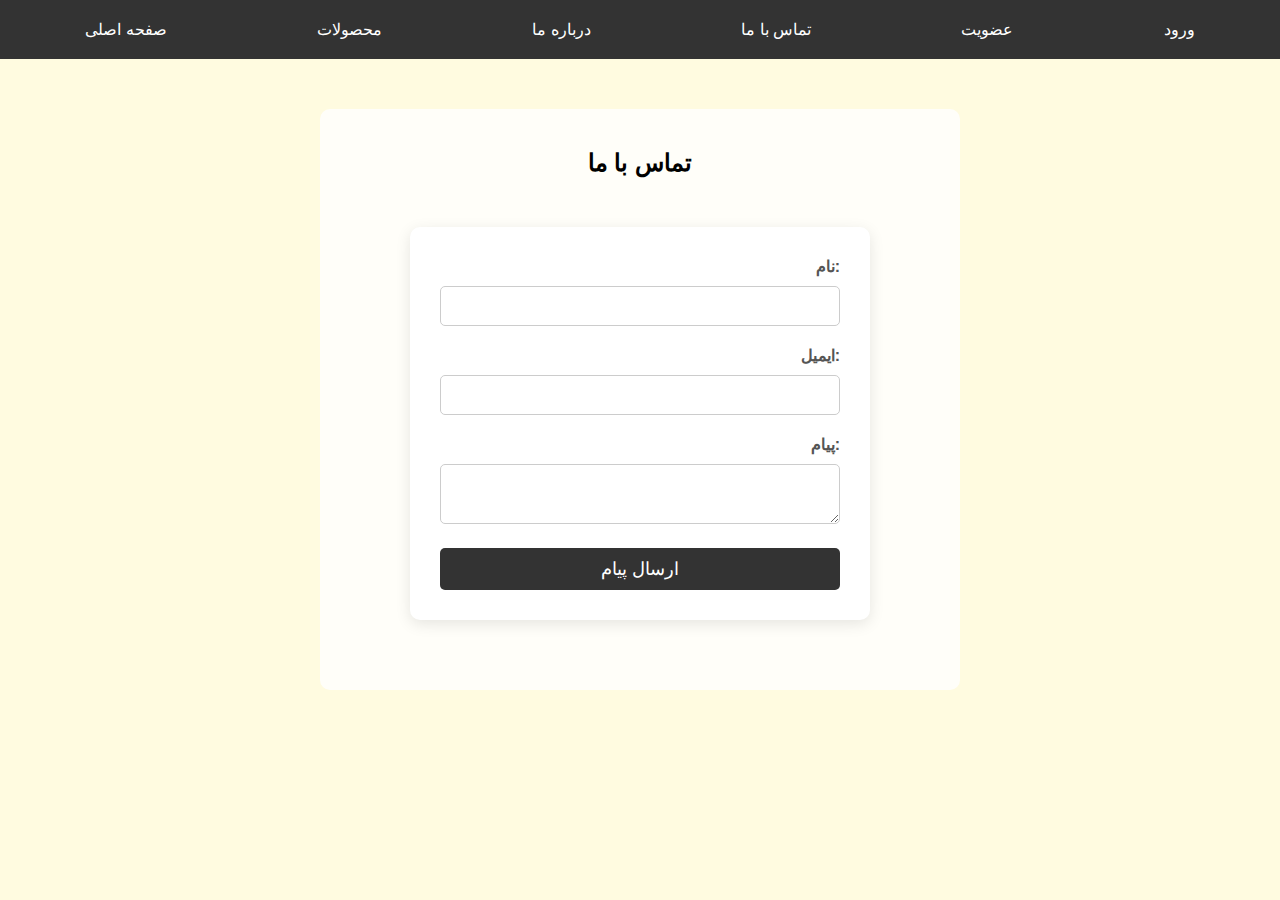
<file: contact.html>
<!DOCTYPE html>
<html lang="fa">
<head>
    <meta charset="UTF-8">
    <meta name="viewport" content="width=device-width, initial-scale=1.0">
    <title>تماس با ما</title>
    <link rel="stylesheet" href="style.css">
</head>
<body>
    <header>
        <nav>
            <ul>
                <li><a href="index.html">صفحه اصلی</a></li>
                <li><a href="#">محصولات</a></li>
                <li><a href="#">درباره ما</a></li>
                <li><a href="contact.html">تماس با ما</a></li>
                <li><a href="signup.html">عضویت</a></li>
                <li><a href="login.html">ورود</a></li>
            </ul>
        </nav>
    </header>

    <main>
        <section class="contact-form">
            <h2>تماس با ما</h2>
            <form action="submit_contact.php" method="post"> <!-- اضافه کردن action برای ارسال داده‌ها -->
                <label for="name">نام:</label>
                <input type="text" id="name" name="name" required>

                <label for="email">ایمیل:</label>
                <input type="email" id="email" name="email" required>

                <label for="message">پیام:</label>
                <textarea id="message" name="message" required></textarea>

                <button type="submit">ارسال پیام</button>
            </form>
        </section>
    </main>
</body>
</html>
</file>
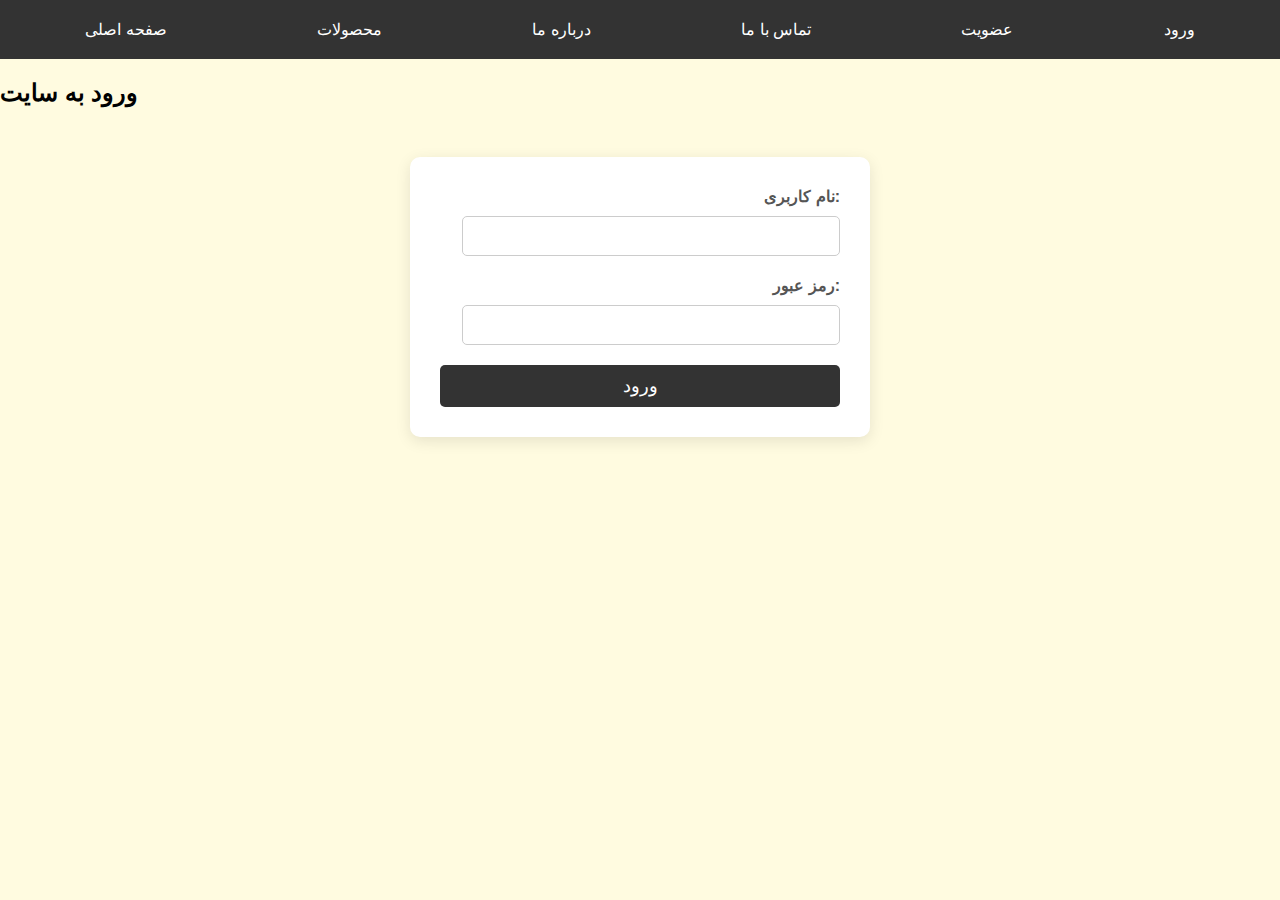
<file: login.html>
<!DOCTYPE html>
<html lang="fa">
<head>
    <meta charset="UTF-8">
    <meta name="viewport" content="width=device-width, initial-scale=1.0">
    <title>ورود</title>
    <link rel="stylesheet" href="style.css">
</head>
<body>
    <header>
        <nav>
            <ul>
                <li><a href="index.html">صفحه اصلی</a></li>
                <li><a href="#">محصولات</a></li>
                <li><a href="#">درباره ما</a></li>
                <li><a href="contact.html">تماس با ما</a></li>
                <li><a href="signup.html">عضویت</a></li>
                <li><a href="login.html">ورود</a></li>
            </ul>
        </nav>
    </header>

    <main>
        <section class="login-form">
            <h2>ورود به سایت</h2>
            <form action="submit_login.php" method="post"> <!-- اضافه کردن action برای ارسال داده‌ها -->
                <label for="username">نام کاربری:</label>
                <input type="text" id="username" name="username" required>

                <label for="password">رمز عبور:</label>
                <input type="password" id="password" name="password" required>

                <button type="submit">ورود</button>
            </form>
        </section>
    </main>
</body>
</html>
</file>
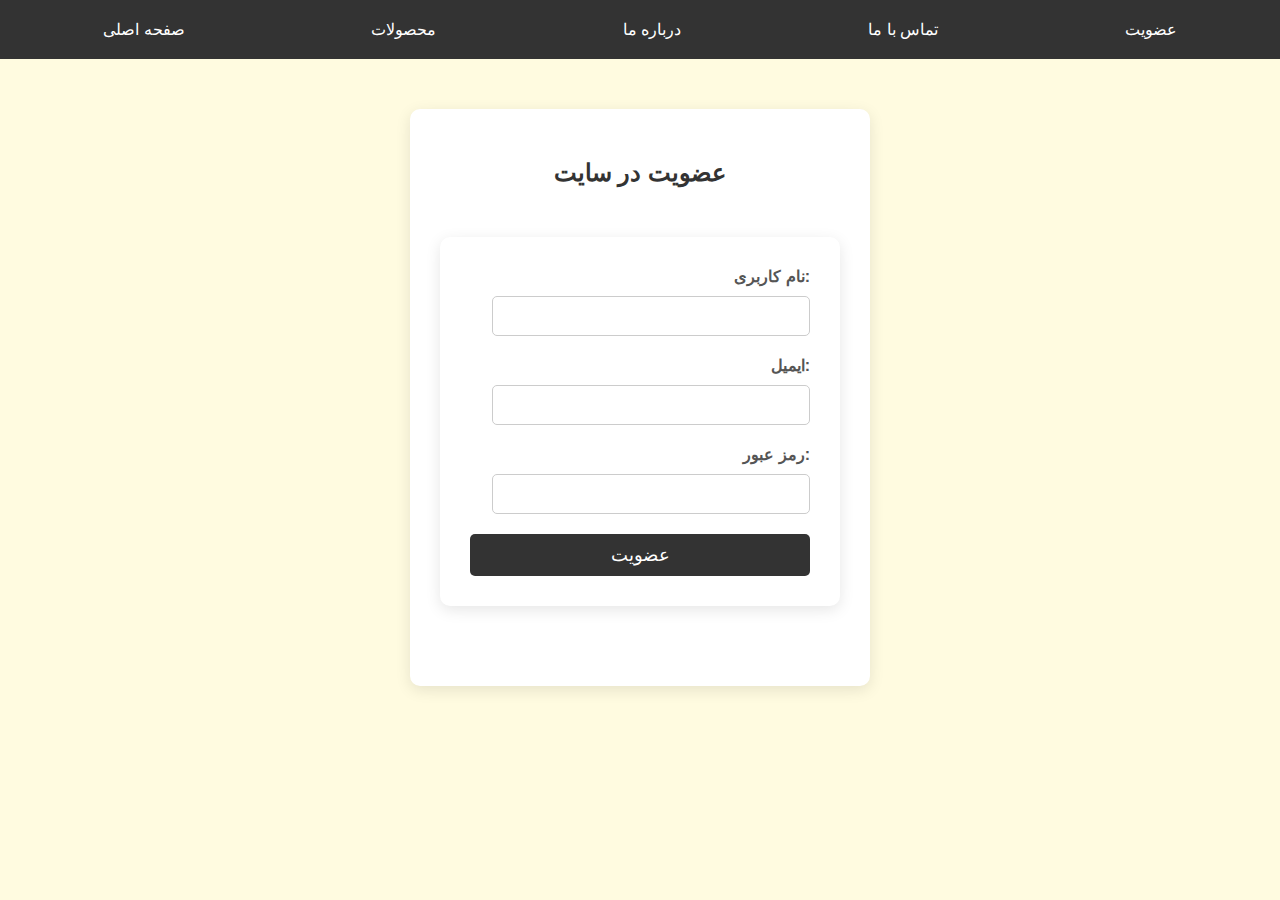
<file: signup.html>
<!DOCTYPE html>
<html lang="fa">
<head>
    <meta charset="UTF-8">
    <meta name="viewport" content="width=device-width, initial-scale=1.0">
    <title>عضویت</title>
    <link rel="stylesheet" href="style.css">
</head>
<body>
    <header>
        <nav>
            <ul>
                <li><a href="index.html">صفحه اصلی</a></li>
                <li><a href="#">محصولات</a></li>
                <li><a href="#">درباره ما</a></li>
                <li><a href="contact.html">تماس با ما</a></li>
                <li><a href="signup.html">عضویت</a></li>
            </ul>
        </nav>
    </header>

    <main>
        <section class="signup-form">
            <h2>عضویت در سایت</h2>
            <form>
                <label for="username">نام کاربری:</label>
                <input type="text" id="username" name="username" required>

                <label for="email">ایمیل:</label>
                <input type="email" id="email" name="email" required>

                <label for="password">رمز عبور:</label>
                <input type="password" id="password" name="password" required>

                <button type="submit">عضویت</button>
            </form>
        </section>
    </main>
</body>
</html>
</file>
<file: style.css>
/* بک‌گراند کلی سایت */
body {
    font-family: Tahoma, Verdana, sans-serif
    background-image: url('background.jpg');
    background-size: cover;
    margin: 0;
    padding: 0;
}

/* پیام خوش آمدگویی */
.welcome-message {
    background-color: rgba(0, 0, 0, 0.7);
    color: #fff;
    text-align: center;
    padding: 20px;
}

/* استایل دهی به منو */
nav ul {
    list-style: none;
    background-color: #333;
    padding: 10px;
    display: flex;
    justify-content: space-around;
    margin: 0;
}

nav ul li {
    position: relative;
}

nav ul li a {
    color: #fff;
    text-decoration: none;
    padding: 10px 20px;
    display: block;
    transition: background-color 0.3s;
}

nav ul li a:hover {
    background-color: #555;
}

/* استایل دهی به محصولات */
.products {
    display: grid;
    grid-template-columns: repeat(5, 1fr);
    gap: 20px;
    padding: 20px;
}

.product {
    background-color: #fff;
    padding: 10px;
    border-radius: 5px;
    text-align: center;
    transition: transform 0.3s, box-shadow 0.3s;
}

.product img {
    max-width: 100%;
    border-radius: 5px;
    margin-bottom: 10px;
}

.product:hover {
    transform: scale(1.05);
    box-shadow: 0 5px 15px rgba(0, 0, 0, 0.3);
}

.contact-form {
    max-width: 600px;
    margin: 50px auto;
    padding: 20px;
    background-color: rgba(255, 255, 255, 0.8);
    border-radius: 10px;
}

.contact-form h2 {
    text-align: center;
    margin-bottom: 20px;
}

.contact-form label {
    display: block;
    margin-bottom: 10px;
    font-weight: bold;
}

.contact-form input,
.contact-form textarea {
    width: 100%;
    padding: 10px;
    margin-bottom: 20px;
    border-radius: 5px;
    border: 1px solid #ccc;
}

.contact-form button {
    width: 100%;
    padding: 10px;
    background-color: #333;
    color: #fff;
    border: none;
    border-radius: 5px;
    cursor: pointer;
}

.contact-form button:hover {
    background-color: #555;
}

body {
    font-family: Tahoma, Verdana, sans-serif;
}

/* بک‌گراند برای کل صفحه عضویت */
body {
    font-family: Tahoma, Verdana, sans-serif;
    background-color: #fffbe0; /* زرد کمرنگ */
    margin: 0;
    padding: 0;
}

/* استایل فرم عضویت */
.signup-form {
    max-width: 400px;
    margin: 50px auto;
    padding: 30px;
    background-color: #fff;
    border-radius: 10px;
    box-shadow: 0 4px 15px rgba(0, 0, 0, 0.1);
    text-align: right;
}

.signup-form h2 {
    text-align: center;
    margin-bottom: 20px;
    color: #333;
    font-size: 24px;
}

.signup-form label {
    display: block;
    margin-bottom: 10px;
    font-weight: bold;
    color: #555;
}

.signup-form input {
    width: calc(100% - 22px);
    padding: 10px;
    margin-bottom: 20px;
    border-radius: 5px;
    border: 1px solid #ccc;
    font-size: 16px;
    box-sizing: border-box;
}

.signup-form button {
    width: 100%;
    padding: 10px;
    background-color: #333;
    color: #fff;
    border: none;
    border-radius: 5px;
    cursor: pointer;
    font-size: 18px;
}

.signup-form button:hover {
    background-color: #555;
}

/* استایل فرم‌های عمومی */
form {
    max-width: 400px;
    margin: 50px auto;
    padding: 30px;
    background-color: #fff;
    border-radius: 10px;
    box-shadow: 0 4px 15px rgba(0, 0, 0, 0.1);
    text-align: right;
}

form h2 {
    text-align: center;
    margin-bottom: 20px;
    color: #333;
    font-size: 24px;
}

form label {
    display: block;
    margin-bottom: 10px;
    font-weight: bold;
    color: #555;
}

form input,
form textarea {
    width: calc(100% - 22px);
    padding: 10px;
    margin-bottom: 20px;
    border-radius: 5px;
    border: 1px solid #ccc;
    font-size: 16px;
    box-sizing: border-box;
}

form button {
    width: 100%;
    padding: 10px;
    background-color: #333;
    color: #fff;
    border: none;
    border-radius: 5px;
    cursor: pointer;
    font-size: 18px;
}

form button:hover {
    background-color: #555;
}
</file>
